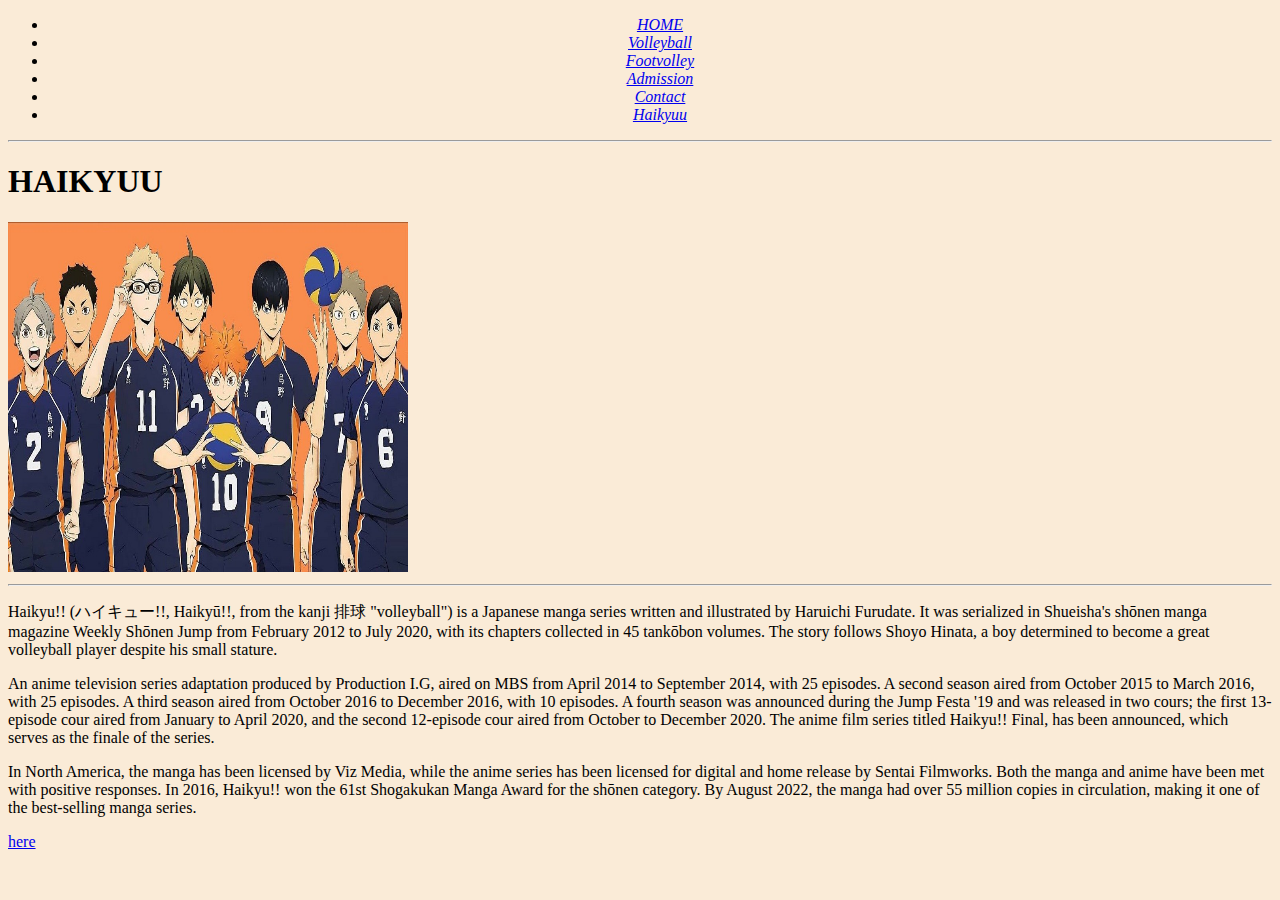
<file: haikyuu.html>
<!DOCTYPE html>
<html lang="en">
<head>
    <meta charset="UTF-8">
    <meta http-equiv="X-UA-Compatible" content="IE=edge">
    <meta name="viewport" content="width=device-width, initial-scale=1.0">
    <link rel="stylesheet" href="haikyuu.css">
    <title>Document</title>
</head>
<body>
    <nav>
        <ul>
        
          <li><a href="home.html">HOME</a></li>
          <li><a href="index.html">Volleyball</a></li>
          <li><a href="footvolley.html">Footvolley</a></li>
          <li><a href="admission.html">Admission</a></li>
          <li><a href="contact.html">Contact</a></li>
          <li><a href="haikyuu.html">Haikyuu</a></li>
        </ul>
      </nav>
      <hr>
      <h1>HAIKYUU</h1>
      <img src="haikyuu-wallpaper-Popcultertime.jpg" alt="haikyuu" width="400" height="350">
      <hr>
      <p>Haikyu!! (ハイキュー!!, Haikyū!!, from the kanji 排球 "volleyball") is a Japanese manga series written and illustrated by Haruichi Furudate. It was serialized in Shueisha's shōnen manga magazine Weekly Shōnen Jump from February 2012 to July 2020, with its chapters collected in 45 tankōbon volumes. The story follows Shoyo Hinata, a boy determined to become a great volleyball player despite his small stature.</p>
      <p>An anime television series adaptation produced by Production I.G, aired on MBS from April 2014 to September 2014, with 25 episodes. A second season aired from October 2015 to March 2016, with 25 episodes. A third season aired from October 2016 to December 2016, with 10 episodes. A fourth season was announced during the Jump Festa '19 and was released in two cours; the first 13-episode cour aired from January to April 2020, and the second 12-episode cour aired from October to December 2020. The anime film series titled Haikyu!! Final, has been announced, which serves as the finale of the series.</p>
      <p>In North America, the manga has been licensed by Viz Media, while the anime series has been licensed for digital and home release by Sentai Filmworks.

        Both the manga and anime have been met with positive responses. In 2016, Haikyu!! won the 61st Shogakukan Manga Award for the shōnen category. By August 2022, the manga had over 55 million copies in circulation, making it one of the best-selling manga series.</p>
        <a href="https://ww6.haikyuumanga.online/">here</a>
</body>
</html>
</file>
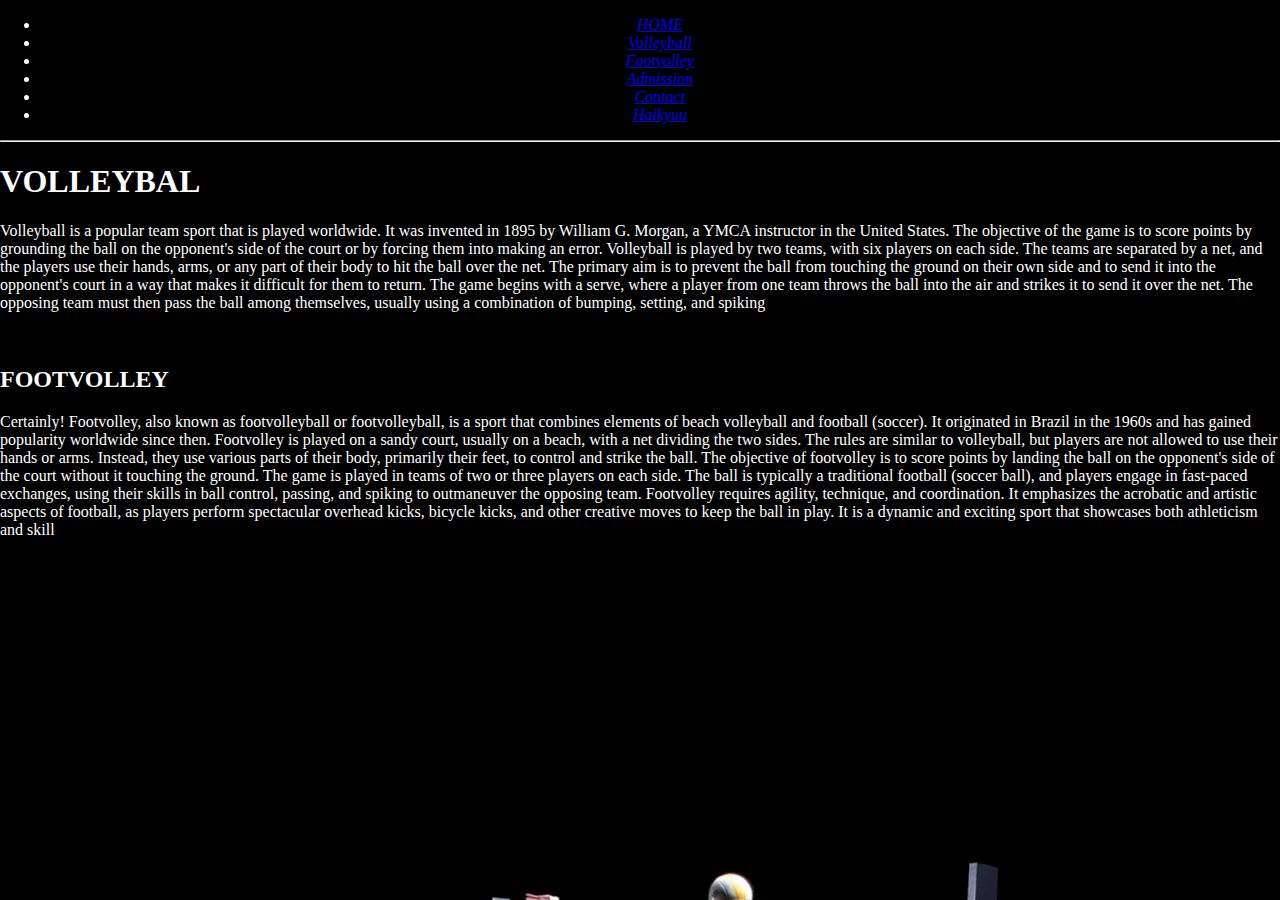
<file: home.html>
<!DOCTYPE html>
<html lang="en">
<head>
    <meta charset="UTF-8">
    <meta http-equiv="X-UA-Compatible" content="IE=edge">
    <meta name="viewport" content="width=device-width, initial-scale=1.0">
    <title>Document</title>
    <link rel="stylesheet" href="homestyle.css">
</head>
<body style="background-image:url('hit.webp');">
  <nav>
    <ul>
    
      <li><a href="home.html">HOME</a></li>
      <li><a href="index.html">Volleyball</a></li>
      <li><a href="footvolley.html">Footvolley</a></li>
      <li><a href="admission.html">Admission</a></li>
      <li><a href="contact.html">Contact</a></li>
      <li><a href="haikyuu.html">Haikyuu</a></li>
      
    </ul>
  </nav>
  <hr>
      <h1>VOLLEYBAL</h1>
      <p>
        Volleyball is a popular team sport that is played worldwide. It was invented in 1895 by William G. Morgan, a YMCA instructor in the United States. The objective of the game is to score points by grounding the ball on the opponent's side of the court or by forcing them into making an error.
        
        Volleyball is played by two teams, with six players on each side. The teams are separated by a net, and the players use their hands, arms, or any part of their body to hit the ball over the net. The primary aim is to prevent the ball from touching the ground on their own side and to send it into the opponent's court in a way that makes it difficult for them to return.
        
        The game begins with a serve, where a player from one team throws the ball into the air and strikes it to send it over the net. The opposing team must then pass the ball among themselves, usually using a combination of bumping, setting, and spiking</p>
        <br>
        <h2>FOOTVOLLEY</h2>
        <p>Certainly! Footvolley, also known as footvolleyball or footvolleyball, is a sport that combines elements of beach volleyball and football (soccer). It originated in Brazil in the 1960s and has gained popularity worldwide since then.

            Footvolley is played on a sandy court, usually on a beach, with a net dividing the two sides. The rules are similar to volleyball, but players are not allowed to use their hands or arms. Instead, they use various parts of their body, primarily their feet, to control and strike the ball.
            
            The objective of footvolley is to score points by landing the ball on the opponent's side of the court without it touching the ground. The game is played in teams of two or three players on each side. The ball is typically a traditional football (soccer ball), and players engage in fast-paced exchanges, using their skills in ball control, passing, and spiking to outmaneuver the opposing team.
            
            Footvolley requires agility, technique, and coordination. It emphasizes the acrobatic and artistic aspects of football, as players perform spectacular overhead kicks, bicycle kicks, and other creative moves to keep the ball in play. It is a dynamic and exciting sport that showcases both athleticism and skill</p>
            <br>
            
            <p></p>
</body>
</html>
</file>
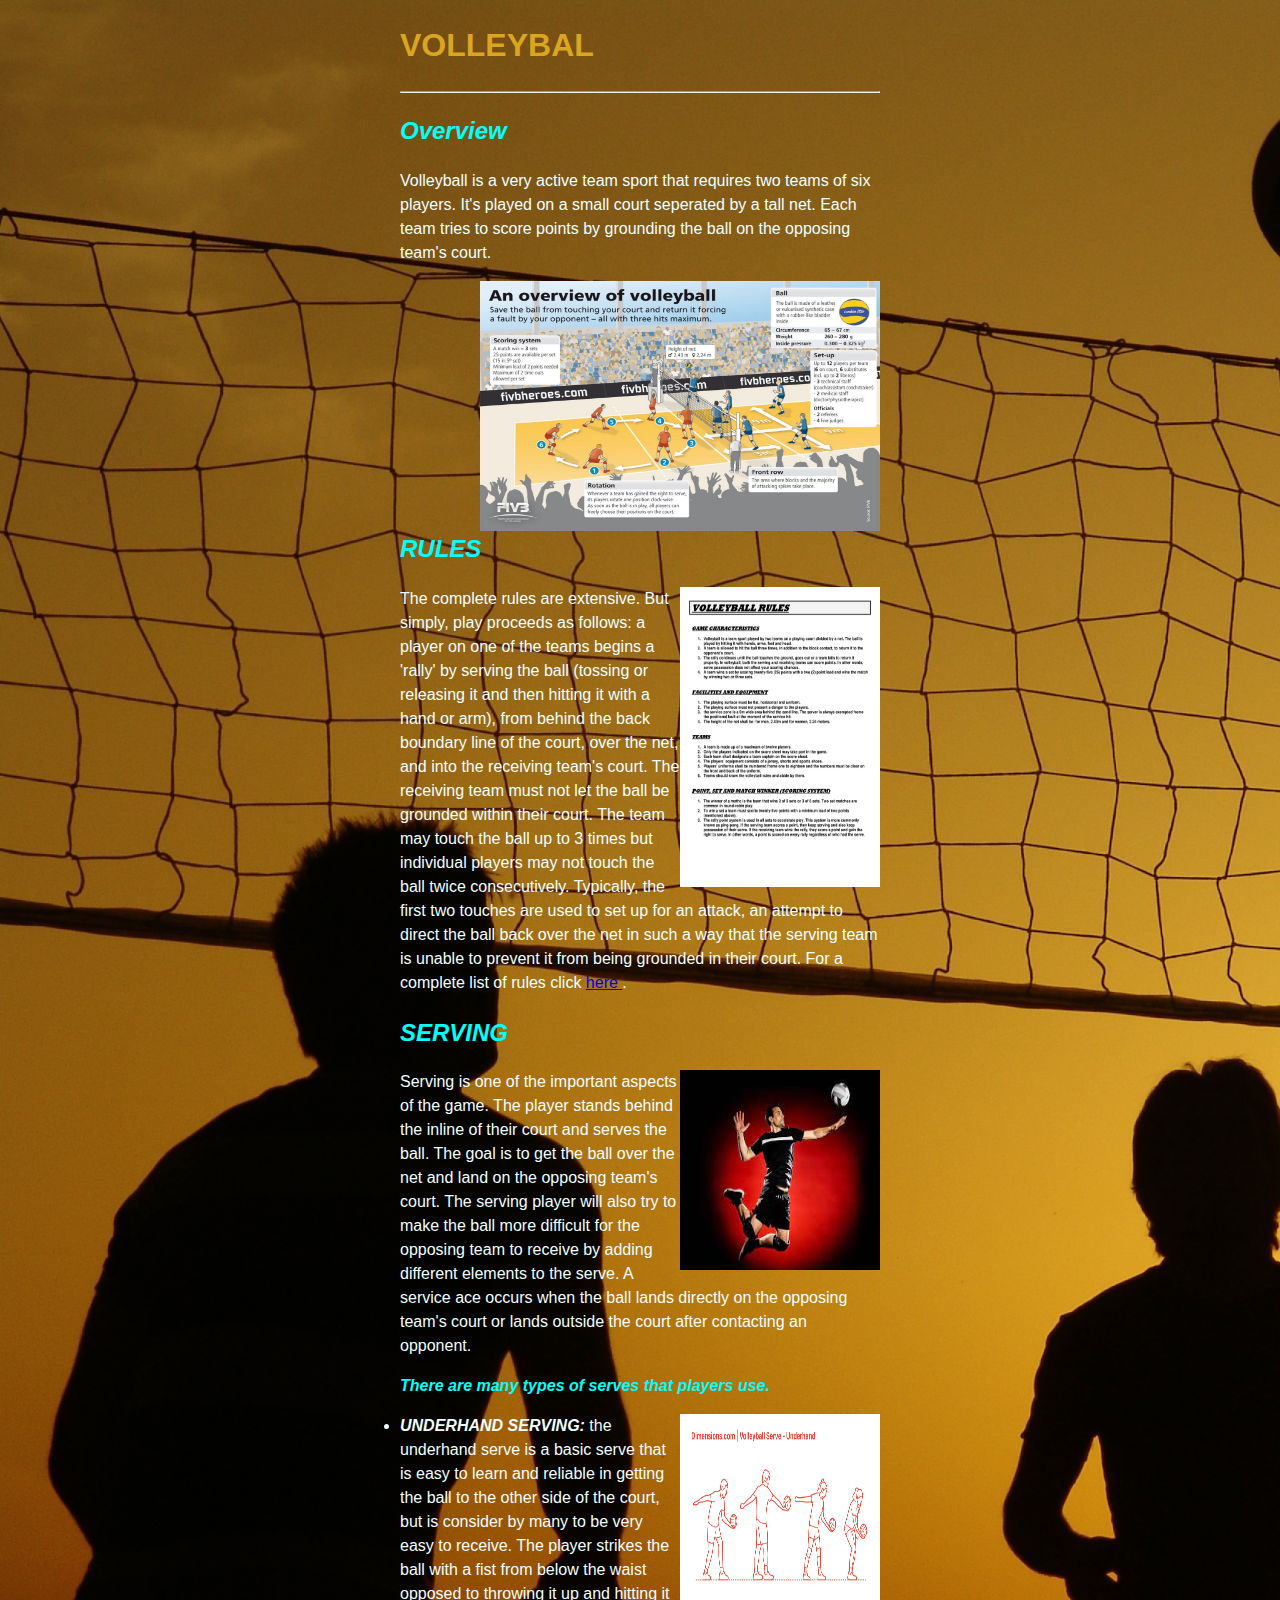
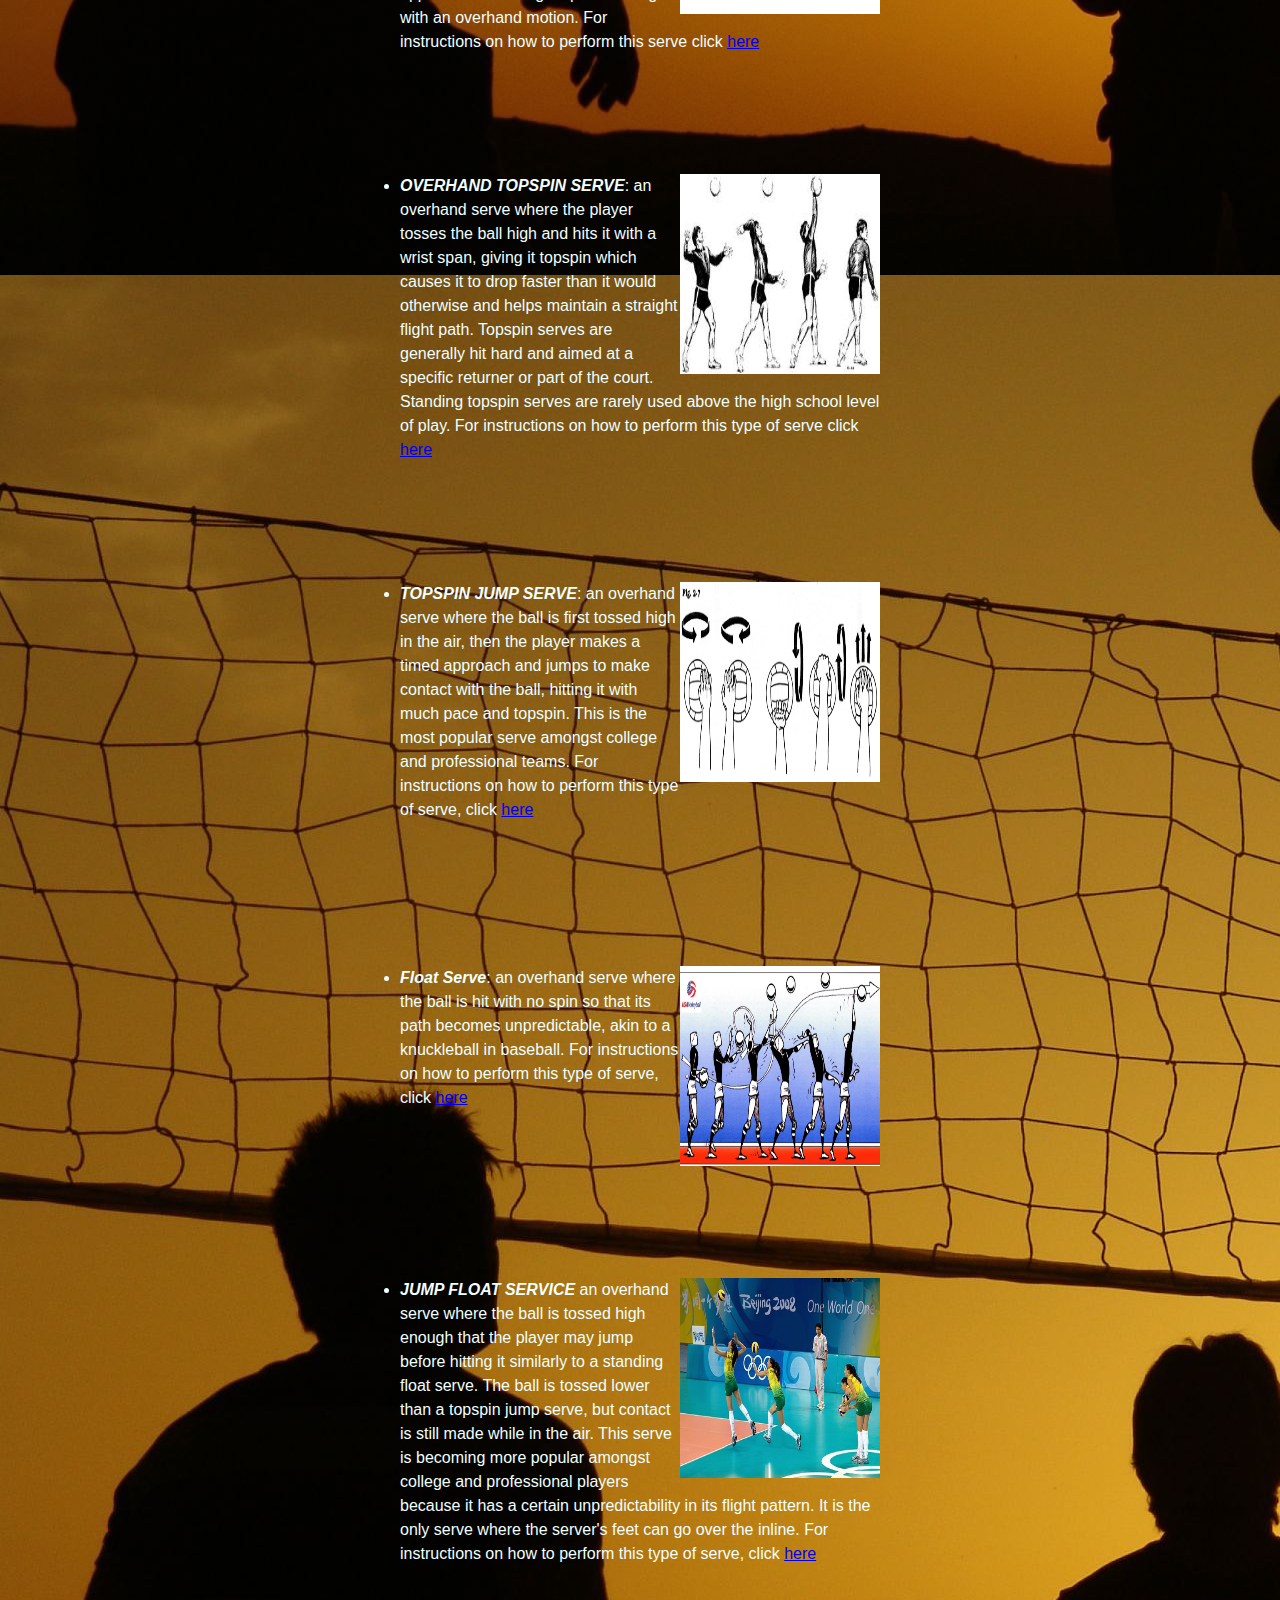
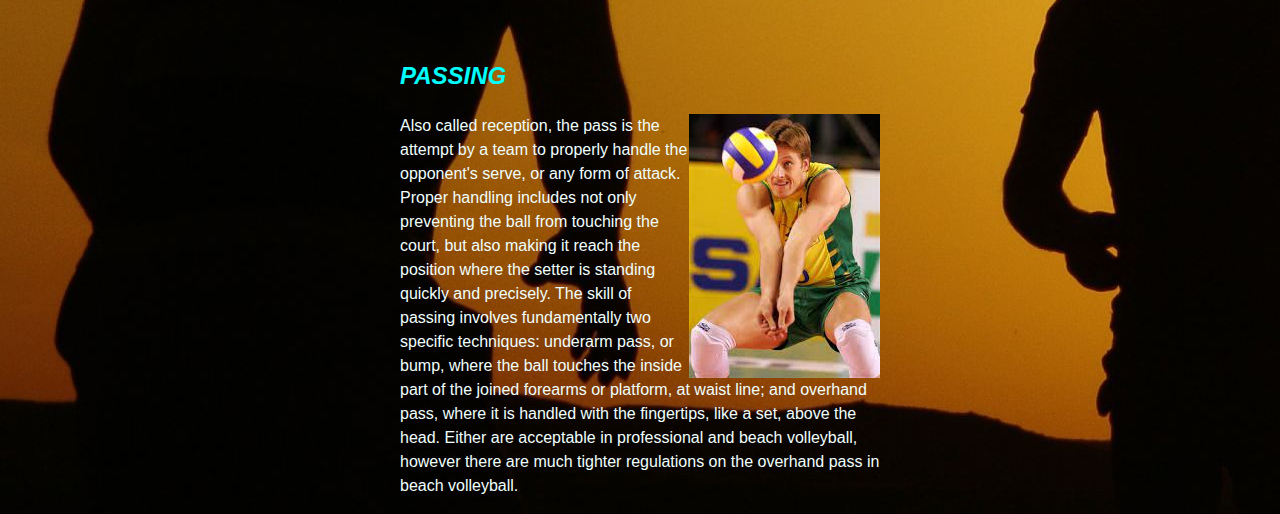
<file: VOLLEYBAL.html>
<!DOCTYPE html>
<html lang="en">
<head>
    <meta charset="UTF-8">
    <meta http-equiv="X-UA-Compatible" content="IE=edge">
    <meta name="viewport" content="width=device-width, initial-scale=1.0">
    <link rel="stylesheet" href="Style.css">
    <title>Document</title>
</head>
<body style="background-image:url('back.jpg');">
  
    <html>
  <head><title>Volleyball</title></head>
  <body>
    <div>
    <h1>VOLLEYBAL</h1>
      <div class="hr"><hr /></div>
      <h2>Overview</h2>
      
    <p>Volleyball is a very active team sport that requires two teams of six players. It's played on a small court seperated by a tall net. Each team tries to score points by grounding the ball on the opposing team's court.</p>
  <img src="overview.jpg" alt="overview" width="400" height="250">
  </div>
  <div>
    <h2>RULES</h2>
    <img src="rules.png" alt="rules" width="200" height="300">
    <p>The complete rules are extensive. But simply, play proceeds as follows: a player on one of the teams begins a 'rally' by serving the ball (tossing or releasing it and then hitting it with a hand or arm), from behind the back boundary line of the court, over the net, and into the receiving team's court. The receiving team must not let the ball be grounded within their court. The team may touch the ball up to 3 times but individual players may not touch the ball twice consecutively. Typically, the first two touches are used to set up for an attack, an attempt to direct the ball back over the net in such a way that the serving team is unable to prevent it from being grounded in their court. For a complete list of rules click 
      <a href="https://www.fivb.org/EN/Refereeing-Rules/documents/FIVB_Volleyball_Rules_2015-2016_EN_V3_20150205.pdf">here
      </a>.
    </p>
  </div>
  <div>
    <h2>SERVING</h2>
    <img src="serving.jpg" alt="Serving" width="200" height="200">
    <p>Serving is one of the important aspects of the game. The player stands behind the inline of their court and serves the ball. The goal is to get the ball over the net and land on the opposing team's court. The serving player will also try to make the ball more difficult for the opposing team to receive by adding different elements to the serve. A service ace occurs when the ball lands directly on the opposing team's court or lands outside the court after contacting an opponent.</p>
    <p style="font-style: italic ;font-weight: bold;color:aqua;">There are many types of serves that players use.</p> 
      <li>
          <img src="underhand.jpg" alt="underarm" width="200" height="200"/>
        <b><em>UNDERHAND SERVING:</em></b> the underhand serve is a basic serve that is easy to learn and reliable in getting the ball to the other side of the court, but is consider by many to be very easy to receive. The player strikes the ball with a fist from below the waist opposed to throwing it up and hitting it with an overhand motion. For instructions on how to perform this serve click 
      <a href="http://www.wikihow.com/Perform-an-Underhand-Volleyball-Serve">here</a>
      </li>
      <br><br><br><br><br>
      <li>
        <img src="overhand.jpeg" alt="OVERHAND" width="200" height="200">
        <b><em>OVERHAND TOPSPIN SERVE</em></b>: an overhand serve where the player tosses the ball high and hits it with a wrist span, giving it topspin which causes it to drop faster than it would otherwise and helps maintain a straight flight path. Topspin serves are generally hit hard and aimed at a specific returner or part of the court. Standing topspin serves are rarely used above the high school level of play. For instructions on how to perform this type of serve click 
      <a href="http://www.wikihow.com/Serve-a-Volleyball-Overhand">here</a></li>
      <br><br><br><br><br>
      <li>
       <img src="top spin.jpg" alt="top spin" width="200" height="200">
        <b><em>TOPSPIN JUMP SERVE</em></b>: an overhand serve where the ball is first tossed high in the air, then the player makes a timed approach and jumps to make contact with the ball, hitting it with much pace and topspin. This is the most popular serve amongst college and professional teams. For instructions on how to perform this type of serve, click
        <a href="http://www.wikihow.com/Serve-a-Volleyball-Overhand">here</a>
      </li>
      <br><br><br><br><br><br>
      <li>
       <img src="float serve.webp" alt="float serve" width="200" height="200">
        <b><em>Float Serve</em></b>: an overhand serve where the ball is hit with no spin so that its path becomes unpredictable, akin to a knuckleball in baseball. For instructions on how to perform this type of serve, click 
        <a href="http://www.active.com/volleyball/articles/developing-an-overhead-float-serve-879157">here</a>
      </li>
      <br><br><br><br><br><br><br>
      <li><b><em>JUMP FLOAT SERVICE</em></b>
        <img src="jumpfloat.jpg" alt="jumpfloat" width="200" height="200">
        an overhand serve where the ball is tossed high enough that the player may jump before hitting it similarly to a standing float serve. The ball is tossed lower than a topspin jump serve, but contact is still made while in the air. This serve is becoming more popular amongst college and professional players because it has a certain unpredictability in its flight pattern. It is the only serve where the server's feet can go over the inline. For instructions on how to perform this type of serve, click 
        <a href="http://www.wikihow.com/Serve-a-Volleyball-Overhand">here</a>
      </li>
    </ul>
    <br><br><br>
    <h2>PASSING</h2>
    <img src="passing.jpg" alt="PASSING">
    <p>Also called reception, the pass is the attempt by a team to properly handle the opponent's serve, or any form of attack. Proper handling includes not only preventing the ball from touching the court, but also making it reach the position where the setter is standing quickly and precisely.

The skill of passing involves fundamentally two specific techniques: underarm pass, or bump, where the ball touches the inside part of the joined forearms or platform, at waist line; and overhand pass, where it is handled with the fingertips, like a set, above the head. Either are acceptable in professional and beach volleyball, however there are much tighter regulations on the overhand pass in beach volleyball.

    
</body>
</html>
</file>
<file: haikyuu.css>
body{
    background-color: antiquewhite;

}
/************nav*********/
nav ul li{
    text-align: center;
    text-decoration: none;
    font-style: italic;
    
  }
</file>
<file: homestyle.css>
body{
    color:white;
    margin: auto;
    padding: 0%;
    background-color: lightgray;

}
h1 h2{
    text-align: center;

}
img{
    width: 50%;
}

/************nav*********/
nav ul li{
   
    text-align: center;
    text-decoration: none;
    font-style: italic;
    
    
  }
  img{
    width:250%;
    height: 250%;
   }
</file>
<file: Style.css>
body{
    margin-left:400px;
    margin-right:400px;
    line-height:1.5;
    font-family:sans-serif;
    color: azure;

    
  }
  h1{
    text-align:left;
    color:goldenrod;
  }
  h2{
    font-style: italic ;
    font-weight: bold;
    color: aqua;
  }
  
  
  img{
    float: right;
    
  }
  /************nav*********/
  nav ul li{
    text-align: center;
    text-decoration: none;
    font-style: italic;
    
  }
</file>
